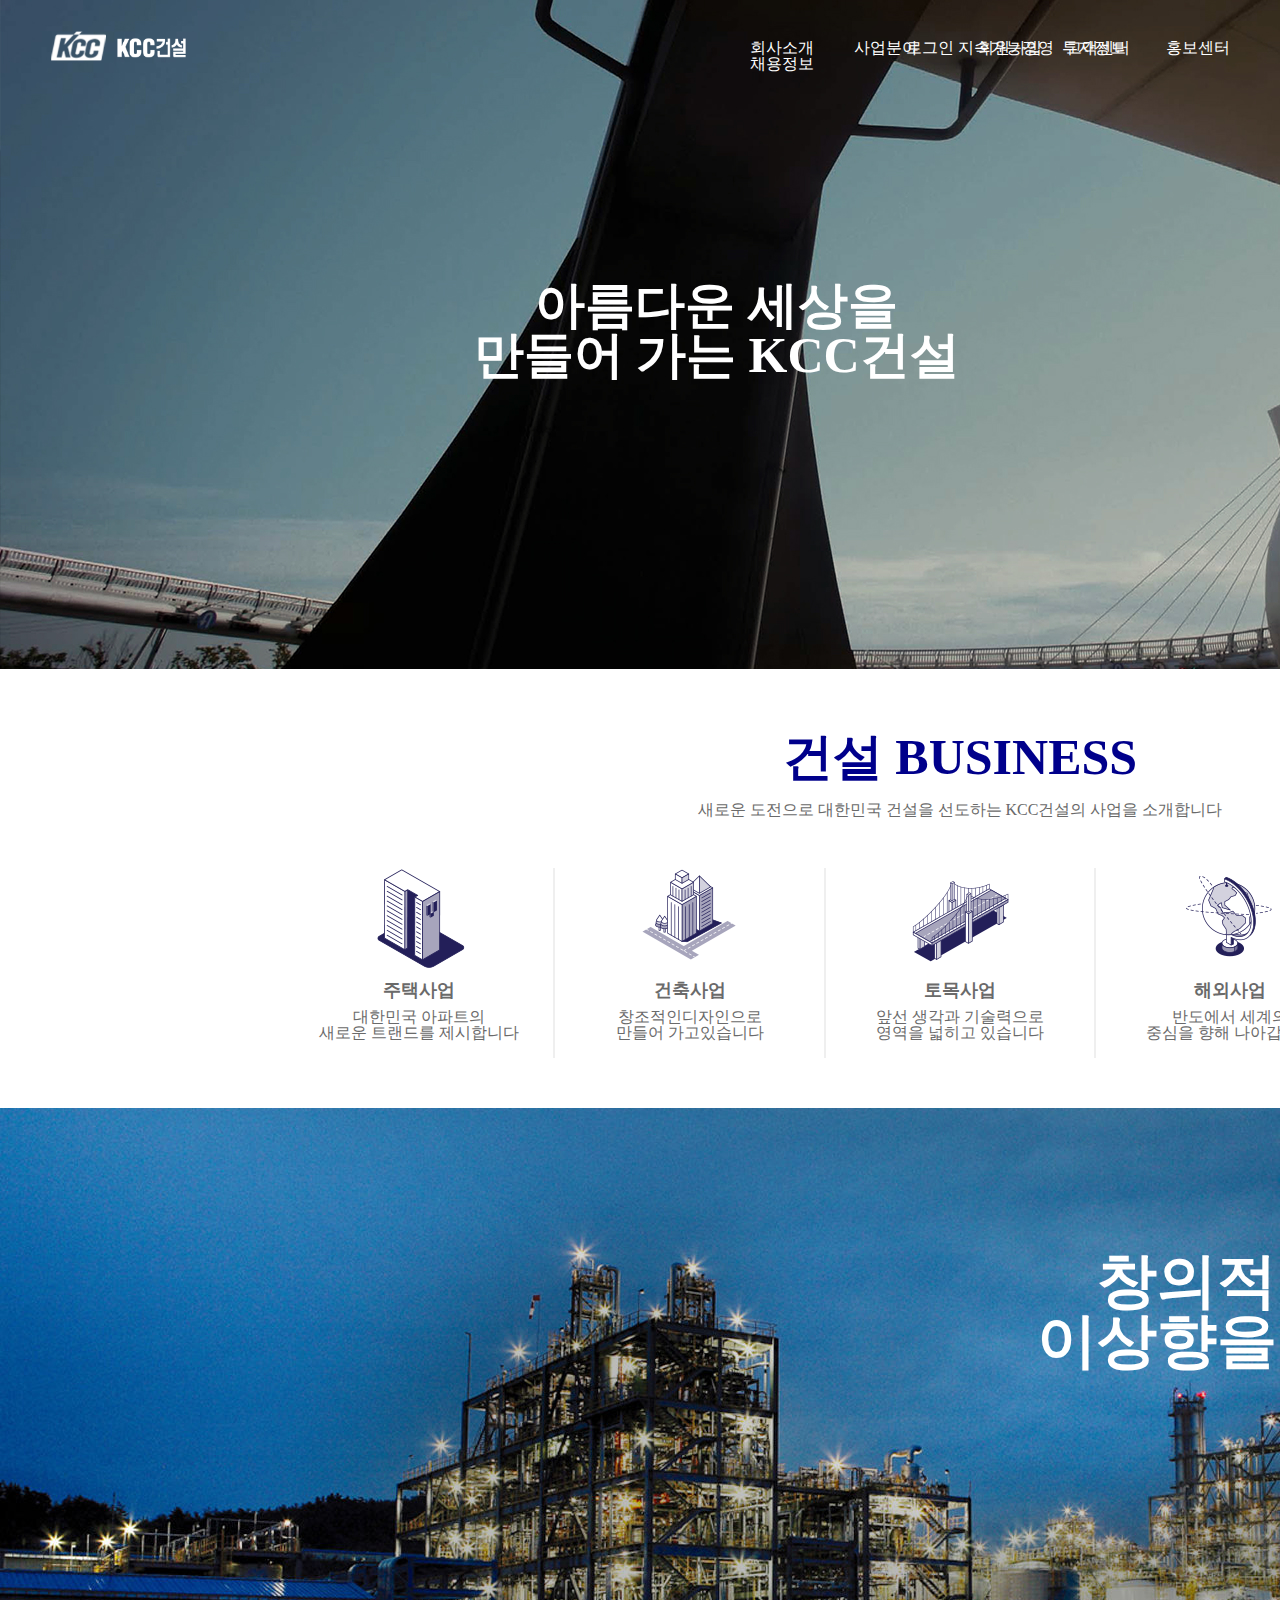
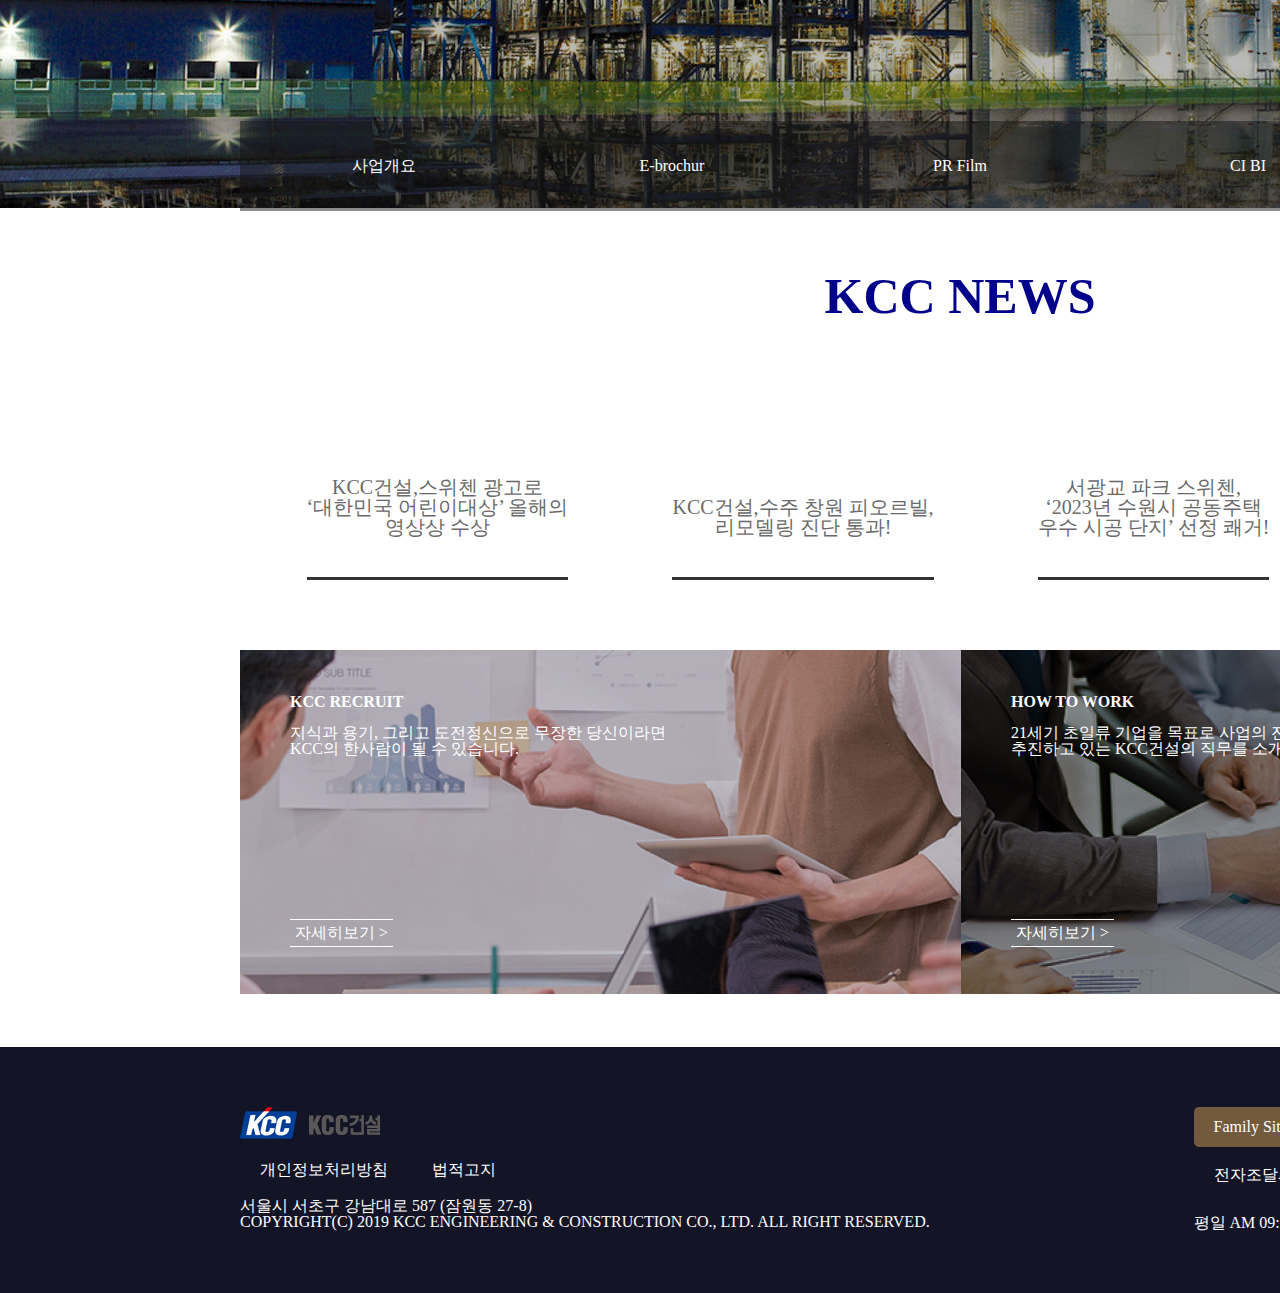
<file: index.html>
<!DOCTYPE html>
<html lang="ko">

<head>
    <meta charset="UTF-8">
    <!-- <meta name="viewport" content="width=device-width, initial-scale=1.0"> -->
    <title>리디자인_KCC건설</title>

    <link href="css/리디자인.css" rel="stylesheet" />

</head>

<body>
    <header>
        <div class="inner">
            <div class="hd_top">
                <h1>
                    <a href="#">
                        <img src="img/kcc건설_리뉴얼_/kcc_logo.png" alt="logo">
                    </a>
                </h1>
            </div><!-- .hd_top end -->

            <nav>
                <ul class="gnb">

                    <li class="depth01">
                        <a href="#">회사소개</a>
                        <ul class="depth02">
                            <li><a href="#">CEO 인사말</a></li>
                            <li><a href="#">연혁 및 수상</a></li>
                            <li><a href="#">관계사소개</a></li>
                            <li><a href="#">찾아오시는길</a></li>
                        </ul><!-- .depth02 end -->
                    </li><!-- .depth01 end -->

                    <li class="depth01">
                        <a href="#">사업분야</a>
                        <ul class="depth02">
                            <li><a href="#">사업개요 및 실적</a></li>
                            <li><a href="#">건축분야</a></li>
                            <li><a href="#">토목분야</a></li>
                            <li><a href="#">주택분야</a></li>
                            <li><a href="#">플랜트분야</a></li>
                        </ul><!-- .depth02 end -->
                    </li><!-- .depth01 end -->

                    <li class="depth01">
                        <a href="#">지속가능경영</a>
                        <ul class="depth02">
                            <li><a href="#">윤리·준법경영</a></li>
                            <li><a href="#">상생경영</a></li>
                            <li><a href="#">품질경영</a></li>
                            <li><a href="#">환경경영</a></li>
                            <li><a href="#">안전보건경영</a></li>
                            <li><a href="#">나눔경영</a></li>
                        </ul><!-- .depth02 end -->
                    </li><!-- .depth01 end -->

                    <li class="depth01">
                        <a href="#">투자정보</a>
                        <ul class="depth02">
                            <li><a href="#">경영정보</a></li>
                            <li><a href="#">배당현황</a></li>
                            <li><a href="#">재무정보</a></li>
                        </ul><!-- .depth02 end -->
                    </li><!-- .depth01 end -->

                    <li class="depth01">
                        <a href="#">홍보센터</a>
                        <ul class="depth02">
                            <li><a href="#">KCC건설 소식지</a></li>
                            <li><a href="#">NEWS</a></li>
                            <li><a href="#">홍보영상</a></li>
                            <li><a href="#">CI / BI</a></li>
                            <li><a href="#">E-브로슈어</a></li>
                        </ul><!-- .depth02 end -->
                    </li><!-- .depth01 end -->

                    <li class="depth01">
                        <a href="#">채용정보</a>
                        <ul class="depth02">
                            <li><a href="#">KCC인재상</a></li>
                            <li><a href="#">인사제도</a></li>
                            <li><a href="#">직무소개</a></li>
                            <li><a href="#">채용공고</a></li>
                            <li><a href="#">채용문의</a></li>
                        </ul><!-- .depth02 end -->
                    </li><!-- .depth01 end -->

                </ul><!-- .gnb end -->
            </nav>
            <ul class="right_menu">
                <li><a href="#">로그인</a></li>
                <li><a href="#">회원가입</a></li>
                <li><a href="#">고객센터</a></li>
                <!--  <li><a href="#"><img src="img/kcc_btn-eng_w.png" alt="eng"></a></li>
                <li><a href="#"><img src="img/btn-menu-kcc_main-m.png" alt="btn"></a></li> -->
            </ul><!-- .rirght menu end -->
        </div>
    </header> <!-- ************** header end ************** -->

    <main id="container">

        <section class="main_visual">
            <img src="img/kcc건설_리뉴얼_/MAIN_VISUAL.jpg" alt="대교">
            <h2>
                아름다운 세상을<br />
                만들어 가는 KCC건설
            </h2>
        </section><!-- .main_visual img -->

        <section class="cont01">
            <div class="title">
                <h3>건설 BUSINESS</h3>
                <p>새로운 도전으로 대한민국 건설을 선도하는 KCC건설의 사업을 소개합니다</p>

                <div class="list">
                    <div>
                        <a href="#">
                            <img src="img/kcc건설_리뉴얼_/biz_icon1.png" alt="아이콘">
                            <ul>
                                <li>주택사업</li>
                                <li>대한민국 아파트의<br />
                                    새로운 트랜드를 제시합니다</li>
                            </ul>
                        </a>
                    </div><!-- .icon1 end -->
                    <div>
                        <a href="#">
                            <img src="img/kcc건설_리뉴얼_/biz_icon2.png" alt="아이콘">
                            <ul>
                                <li>건축사업</li>
                                <li>창조적인디자인으로<br />
                                    만들어 가고있습니다</li>
                            </ul>
                        </a>
                    </div><!-- .icon2 end -->
                    <div>
                        <a href="#">
                            <img src="img/kcc건설_리뉴얼_/biz_icon3.png" alt="아이콘">
                            <ul>
                                <li>토목사업</li>
                                <li>앞선 생각과 기술력으로<br />
                                    영역을 넓히고 있습니다</li>
                            </ul>
                        </a>
                    </div><!-- .icon3 end -->
                    <div>
                        <a href="#">
                            <img src="img/kcc건설_리뉴얼_/biz_icon4.png" alt="아이콘">
                            <ul>
                                <li>해외사업</li>
                                <li>반도에서 세계의<br />
                                    중심을 향해 나아갑니다</li>
                            </ul>
                        </a>
                    </div><!-- .icon4 end -->
                    <div>
                        <a href="#">
                            <img src="img/kcc건설_리뉴얼_/biz_icon5.png" alt="아이콘">
                            <ul>
                                <li>레저사업</li>
                                <li>세련되고 감각적인 <br />
                                    레저문화를 열어갑니다</li>
                            </ul>
                        </a>
                    </div><!-- .icon5 end -->

                </div><!-- .list end -->
            </div><!-- .title end*********************************************************** -->

            <section class="sub_main_visual">
                <img src="img/kcc건설_리뉴얼_/SUB_MAIN_VISUAL (1).png" alt="플랜트">
                <div class="text_wrap">
                    <p>CREATIVE</p>
                    <h2>
                        창의적 시각으로건설<br>
                        이상향을 만들어갑니다
                    </h2>
                </div><!-- .text_wrap -->

                <div class="sub_btn">

                    <div class="item">
                        <div>
                            <a href="#">사업개요</a>
                        </div>
                    </div><!--**** .item end ****-->

                    <div class="item">
                        <div>
                            <a href="#">E-brochur</a>
                        </div>
                    </div><!--**** .item end ****-->

                    <div class="item">
                        <div>
                            <a href="#">PR Film</a>
                        </div>
                    </div><!--**** .item end ****-->

                    <div class="item">
                        <div>
                            <a href="#">CI BI</a>
                        </div>
                    </div><!--**** .item end ****-->

                    <div class="item">
                        <div>
                            <a href="#">오시는 길</a>
                        </div>
                    </div><!--**** .item end ****-->

                </div><!-- .sub_btn end -->

            </section><!-- .sub_main_visual end ********************************************* -->

            <section class="cont02">
                <div class="title">
                    <h3>KCC NEWS</h3>
                </div> <!-- .title end -->

                <div class="item">
                    <p>
                        <a href="#">
                            KCC건설,스위첸 광고로<br>
                            ‘대한민국 어린이대상’ 올해의<br>
                            영상상 수상
                        </a>
                    </p>
                </div><!-- .item01 end -->

                <div class="item">
                    <p>
                        <a href="#">
                            KCC건설,수주 창원 피오르빌,<br>
                            리모델링 진단 통과!
                        </a>
                    </p>
                </div><!-- .item01 end -->
                <div class="item">
                    <p>
                        <a href="#">
                            서광교 파크 스위첸,<br>
                            ‘2023년 수원시 공동주택<br>
                            우수 시공 단지’ 선정 쾌거!
                        </a>
                    </p>
                </div><!-- .item01 end -->
                <div class="item">
                    <p>
                        <a href="#">
                            KCC건설,신기술 공법으로<br>
                            쌓아 올린 반월 신산업단지,<br>
                            상온저온 모두 보관가능! <br>
                            (현장소장 미니 인터뷰)
                        </a>
                    </p>
                </div><!-- .item01 end -->


            </section> <!-- .cont02 end***************************************************** -->

            <section class="cont03">

                <div class="RECRUIT">
                    <div class="left_cont">
                        <a href="#">
                            <img src="img/kcc건설_리뉴얼_/image 6.png" alt="리크루트">
                            <!-- 아니면 백그라운드로 이미지 넣기 -->
                            <div>
                                <strong>KCC RECRUIT</strong>
                                <p>지식과 용기, 그리고 도전정신으로 무장한 당신이라면 <br>
                                    KCC의 한사람이 될 수 있습니다.
                                </p>

                            </div>
                            <span>자세히보기 > </span>
                        </a>
                    </div><!-- .left cont end**** -->

                    <div class="right_cont">
                        <a href="#">
                            <img src="img/kcc건설_리뉴얼_/image 7.png" alt="직무소개">
                            <div>
                                <strong>HOW TO WORK</strong>
                                <p>21세기 초일류 기업을 목표로 사업의 전문화를<br>
                                    추진하고 있는 KCC건설의 직무를 소개합니다.
                                </p>

                            </div>

                            <span>자세히보기 ></span>

                        </a>
                    </div><!-- .right_cont**** -->
                </div><!-- .RECRUIT end -->

            </section><!-- .cont03 end ********************************-->





        </section>



    </main><!-- end************************************************************* -->


    <footer>
        <div>
            <section>
                <div class="logo">
                    <img src="img/kcc건설_리뉴얼_/logo.png" alt="푸터로고">
                </div>
                <ul>
                    <li>개인정보처리방침</li>
                    <li>법적고지</li>
                </ul>
                <!-- <p>개인정보처리방침 법적고지</p> -->
                <p>서울시 서초구 강남대로 587 (잠원동 27-8)</p>
                <p>COPYRIGHT(C) 2019 KCC ENGINEERING & CONSTRUCTION CO., LTD. ALL RIGHT RESERVED.</p>
            </section>

            <section>
                <div class="footer_box">Family Site</div>

                <ul>
                    <li>전자조달시스템</li>
                    <li>E-브로슈어</li>
                    <li>사이버신문고</li>

                </ul>

                <span>평일 AM 09:00 ~ PM 05:00</span>
                <strong>대표전화 : 02-513-5500</strong>


            </section>
        </div>
    </footer>

</body>

</html>
</file>
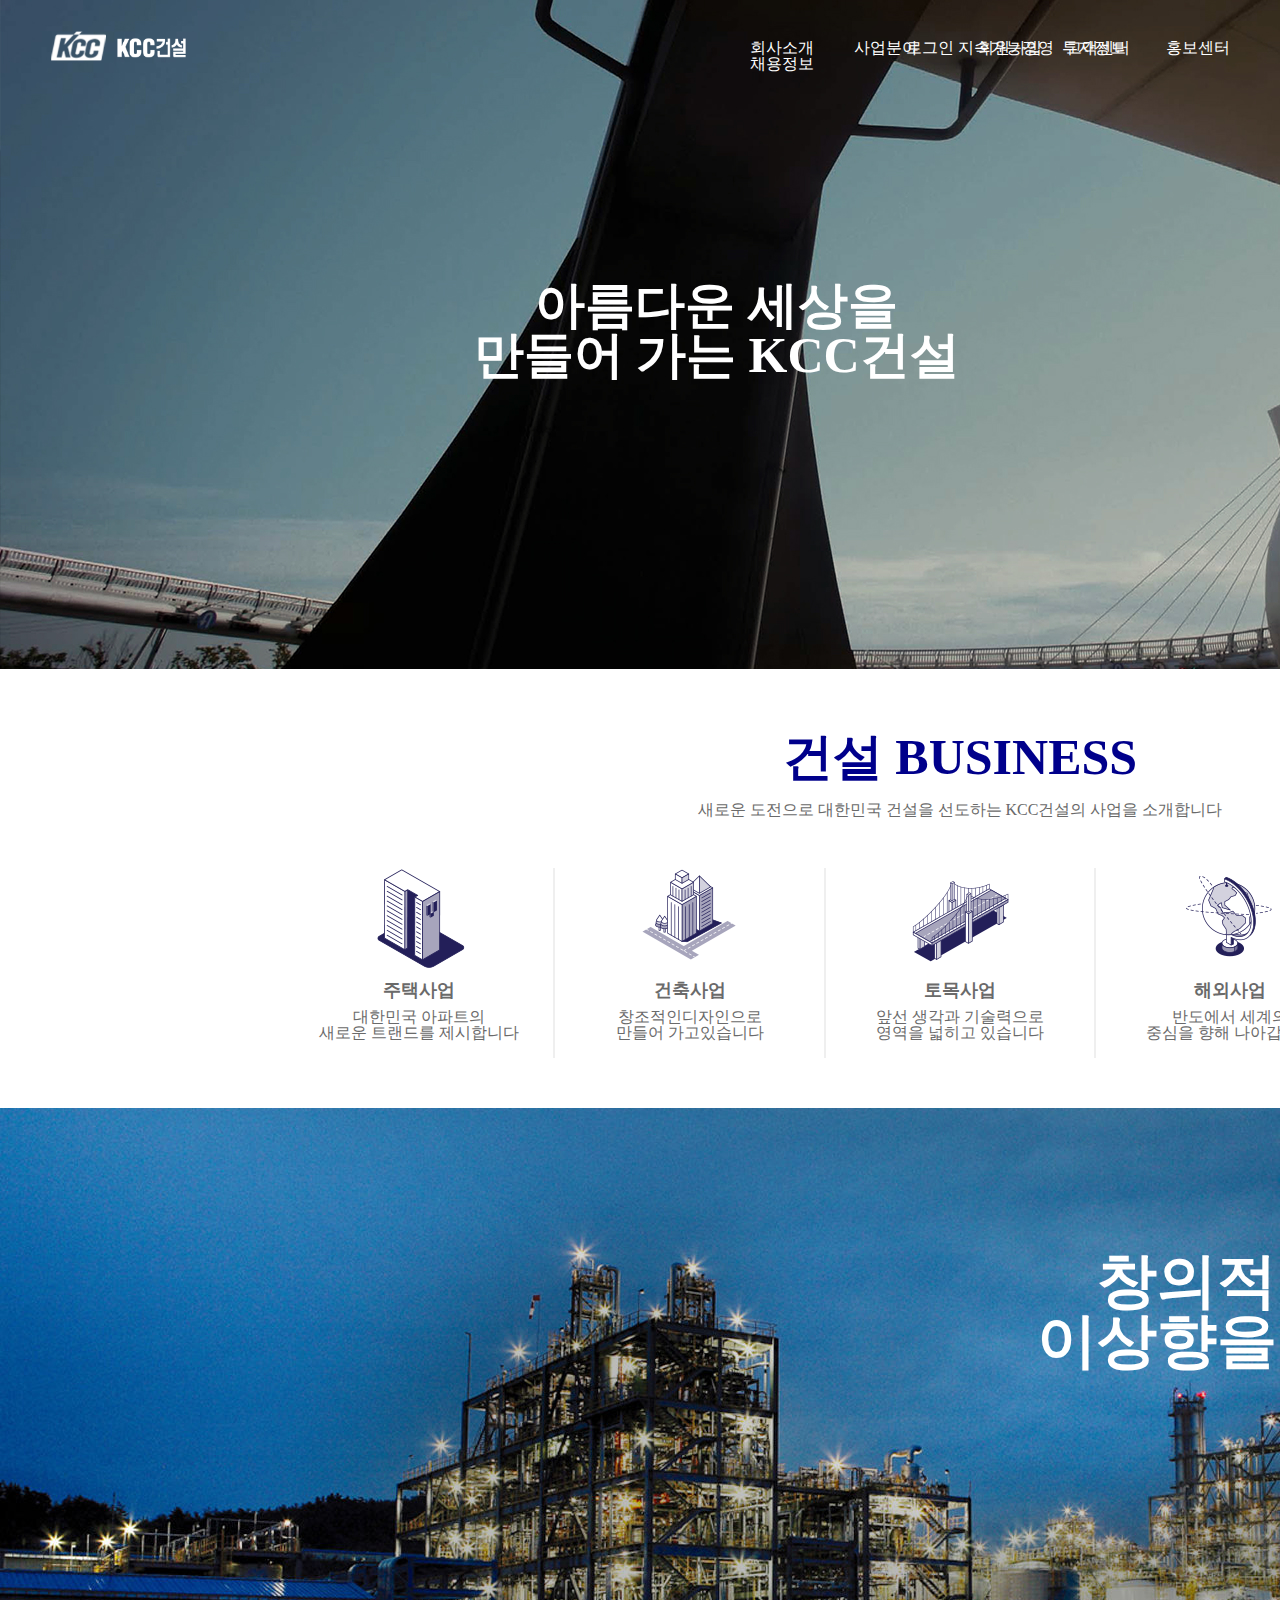
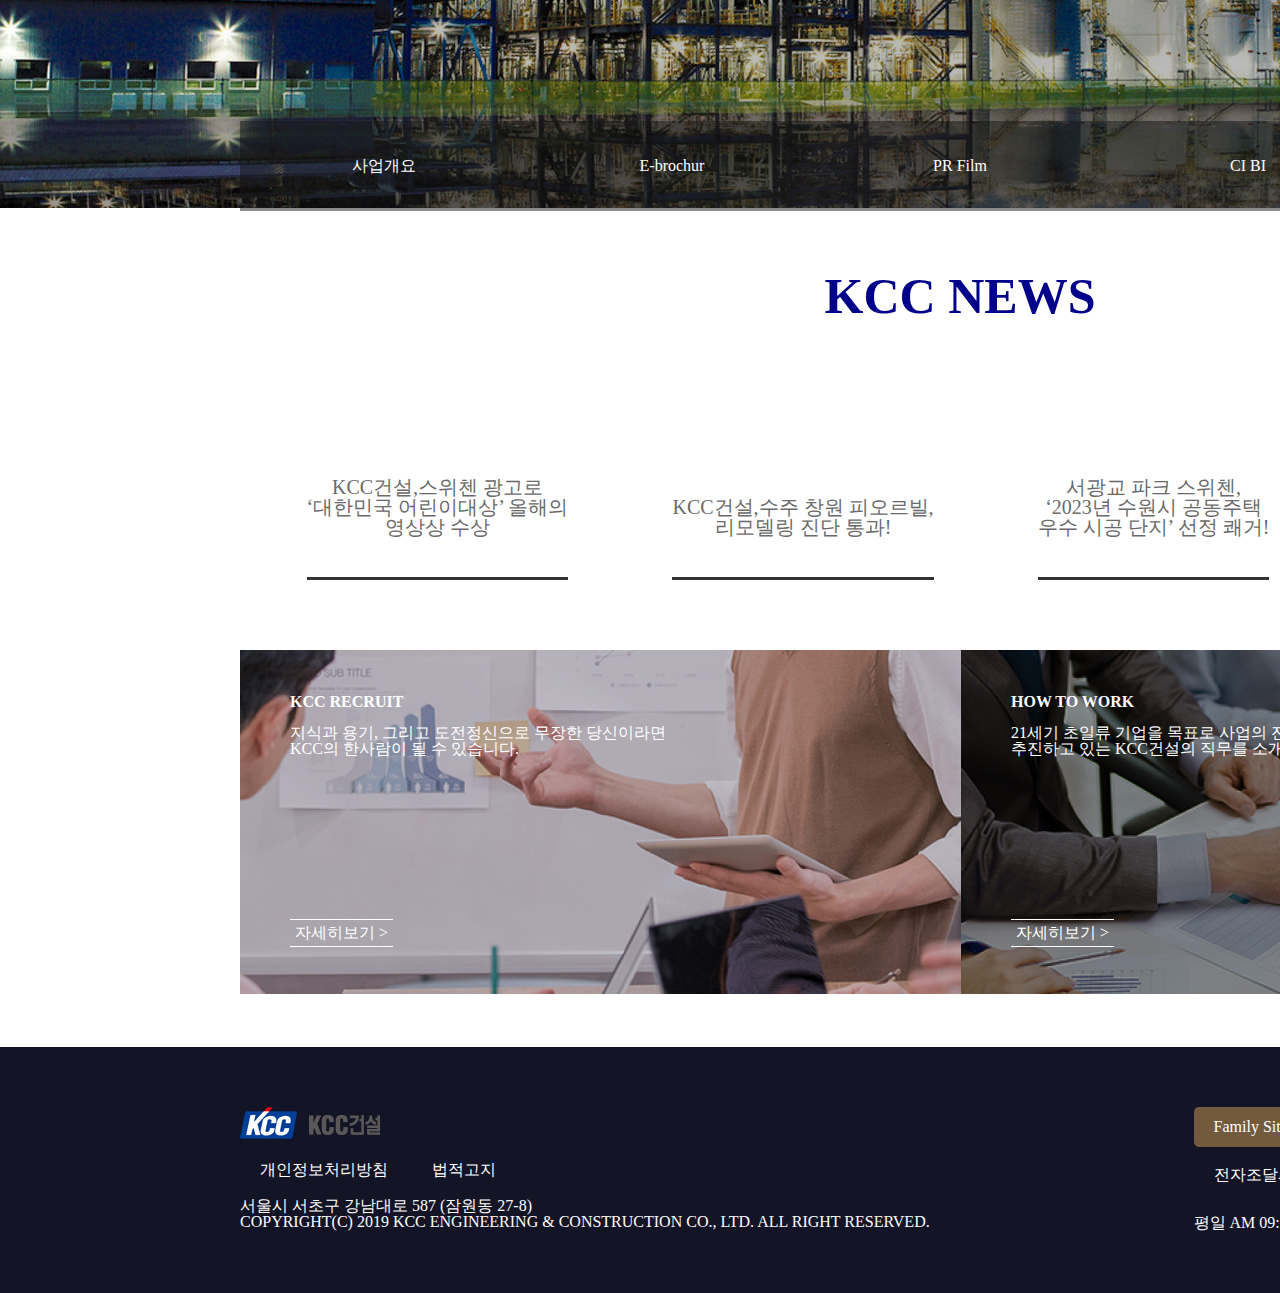
<file: ★리디자인_KCC건설.html>
<!DOCTYPE html>
<html lang="ko">

<head>
    <meta charset="UTF-8">
    <meta name="viewport" content="width=device-width, initial-scale=1.0">
    <title>리디자인_KCC건설</title>

    <link href="css/리디자인.css" rel="stylesheet" />

</head>

<body>
    <header>
        <div class="inner">
            <div class="hd_top">
                <h1>
                    <a href="#">
                        <img src="img/kcc건설_리뉴얼_/kcc_logo.png" alt="logo">
                    </a>
                </h1>
            </div><!-- .hd_top end -->

            <nav>
                <ul class="gnb">

                    <li class="depth01">
                        <a href="#">회사소개</a>
                        <ul class="depth02">
                            <li><a href="#">CEO 인사말</a></li>
                            <li><a href="#">연혁 및 수상</a></li>
                            <li><a href="#">관계사소개</a></li>
                            <li><a href="#">찾아오시는길</a></li>
                        </ul><!-- .depth02 end -->
                    </li><!-- .depth01 end -->

                    <li class="depth01">
                        <a href="#">사업분야</a>
                        <ul class="depth02">
                            <li><a href="#">사업개요 및 실적</a></li>
                            <li><a href="#">건축분야</a></li>
                            <li><a href="#">토목분야</a></li>
                            <li><a href="#">주택분야</a></li>
                            <li><a href="#">플랜트분야</a></li>
                        </ul><!-- .depth02 end -->
                    </li><!-- .depth01 end -->

                    <li class="depth01">
                        <a href="#">지속가능경영</a>
                        <ul class="depth02">
                            <li><a href="#">윤리·준법경영</a></li>
                            <li><a href="#">상생경영</a></li>
                            <li><a href="#">품질경영</a></li>
                            <li><a href="#">환경경영</a></li>
                            <li><a href="#">안전보건경영</a></li>
                            <li><a href="#">나눔경영</a></li>
                        </ul><!-- .depth02 end -->
                    </li><!-- .depth01 end -->

                    <li class="depth01">
                        <a href="#">투자정보</a>
                        <ul class="depth02">
                            <li><a href="#">경영정보</a></li>
                            <li><a href="#">배당현황</a></li>
                            <li><a href="#">재무정보</a></li>
                        </ul><!-- .depth02 end -->
                    </li><!-- .depth01 end -->

                    <li class="depth01">
                        <a href="#">홍보센터</a>
                        <ul class="depth02">
                            <li><a href="#">KCC건설 소식지</a></li>
                            <li><a href="#">NEWS</a></li>
                            <li><a href="#">홍보영상</a></li>
                            <li><a href="#">CI / BI</a></li>
                            <li><a href="#">E-브로슈어</a></li>
                        </ul><!-- .depth02 end -->
                    </li><!-- .depth01 end -->

                    <li class="depth01">
                        <a href="#">채용정보</a>
                        <ul class="depth02">
                            <li><a href="#">KCC인재상</a></li>
                            <li><a href="#">인사제도</a></li>
                            <li><a href="#">직무소개</a></li>
                            <li><a href="#">채용공고</a></li>
                            <li><a href="#">채용문의</a></li>
                        </ul><!-- .depth02 end -->
                    </li><!-- .depth01 end -->

                </ul><!-- .gnb end -->
            </nav>
            <ul class="right_menu">
                <li><a href="#">로그인</a></li>
                <li><a href="#">회원가입</a></li>
                <li><a href="#">고객센터</a></li>
                <!--  <li><a href="#"><img src="img/kcc_btn-eng_w.png" alt="eng"></a></li>
                <li><a href="#"><img src="img/btn-menu-kcc_main-m.png" alt="btn"></a></li> -->
            </ul><!-- .rirght menu end -->
        </div>
    </header> <!-- ************** header end ************** -->

    <main id="container">

        <section class="main_visual">
            <img src="img/kcc건설_리뉴얼_/MAIN_VISUAL.jpg" alt="대교">
            <h2>
                아름다운 세상을<br />
                만들어 가는 KCC건설
            </h2>
        </section><!-- .main_visual img -->

        <section class="cont01">
            <div class="title">
                <h3>건설 BUSINESS</h3>
                <p>새로운 도전으로 대한민국 건설을 선도하는 KCC건설의 사업을 소개합니다</p>

                <div class="list">
                    <div>
                        <a href="#">
                            <img src="img/kcc건설_리뉴얼_/biz_icon1.png" alt="아이콘">
                            <ul>
                                <li>주택사업</li>
                                <li>대한민국 아파트의<br />
                                    새로운 트랜드를 제시합니다</li>
                            </ul>
                        </a>
                    </div><!-- .icon1 end -->
                    <div>
                        <a href="#">
                            <img src="img/kcc건설_리뉴얼_/biz_icon2.png" alt="아이콘">
                            <ul>
                                <li>건축사업</li>
                                <li>창조적인디자인으로<br />
                                    만들어 가고있습니다</li>
                            </ul>
                        </a>
                    </div><!-- .icon2 end -->
                    <div>
                        <a href="#">
                            <img src="img/kcc건설_리뉴얼_/biz_icon3.png" alt="아이콘">
                            <ul>
                                <li>토목사업</li>
                                <li>앞선 생각과 기술력으로<br />
                                    영역을 넓히고 있습니다</li>
                            </ul>
                        </a>
                    </div><!-- .icon3 end -->
                    <div>
                        <a href="#">
                            <img src="img/kcc건설_리뉴얼_/biz_icon4.png" alt="아이콘">
                            <ul>
                                <li>해외사업</li>
                                <li>반도에서 세계의<br />
                                    중심을 향해 나아갑니다</li>
                            </ul>
                        </a>
                    </div><!-- .icon4 end -->
                    <div>
                        <a href="#">
                            <img src="img/kcc건설_리뉴얼_/biz_icon5.png" alt="아이콘">
                            <ul>
                                <li>레저사업</li>
                                <li>세련되고 감각적인 <br />
                                    레저문화를 열어갑니다</li>
                            </ul>
                        </a>
                    </div><!-- .icon5 end -->

                </div><!-- .list end -->
            </div><!-- .title end*********************************************************** -->

            <section class="sub_main_visual">
                <img src="img/kcc건설_리뉴얼_/SUB_MAIN_VISUAL (1).png" alt="플랜트">
                <div class="text_wrap">
                    <p>CREATIVE</p>
                    <h2>
                        창의적 시각으로건설<br>
                        이상향을 만들어갑니다
                    </h2>
                </div><!-- .text_wrap -->

                <div class="sub_btn">

                    <div class="item">
                        <div>
                            <a href="#">사업개요</a>
                        </div>
                    </div><!--**** .item end ****-->

                    <div class="item">
                        <div>
                            <a href="#">E-brochur</a>
                        </div>
                    </div><!--**** .item end ****-->

                    <div class="item">
                        <div>
                            <a href="#">PR Film</a>
                        </div>
                    </div><!--**** .item end ****-->

                    <div class="item">
                        <div>
                            <a href="#">CI BI</a>
                        </div>
                    </div><!--**** .item end ****-->

                    <div class="item">
                        <div>
                            <a href="#">오시는 길</a>
                        </div>
                    </div><!--**** .item end ****-->

                </div><!-- .sub_btn end -->

            </section><!-- .sub_main_visual end ********************************************* -->

            <section class="cont02">
                <div class="title">
                    <h3>KCC NEWS</h3>
                </div> <!-- .title end -->

                <div class="item">
                    <p>
                        <a href="#">
                            KCC건설,스위첸 광고로<br>
                            ‘대한민국 어린이대상’ 올해의<br>
                            영상상 수상
                        </a>
                    </p>
                </div><!-- .item01 end -->

                <div class="item">
                    <p>
                        <a href="#">
                            KCC건설,수주 창원 피오르빌,<br>
                            리모델링 진단 통과!
                        </a>
                    </p>
                </div><!-- .item01 end -->
                <div class="item">
                    <p>
                        <a href="#">
                            서광교 파크 스위첸,<br>
                            ‘2023년 수원시 공동주택<br>
                            우수 시공 단지’ 선정 쾌거!
                        </a>
                    </p>
                </div><!-- .item01 end -->
                <div class="item">
                    <p>
                        <a href="#">
                            KCC건설,신기술 공법으로<br>
                            쌓아 올린 반월 신산업단지,<br>
                            상온저온 모두 보관가능! <br>
                            (현장소장 미니 인터뷰)
                        </a>
                    </p>
                </div><!-- .item01 end -->


            </section> <!-- .cont02 end***************************************************** -->

            <section class="cont03">

                <div class="RECRUIT">
                    <div class="left_cont">
                        <a href="#">
                            <img src="img/kcc건설_리뉴얼_/image 6.png" alt="리크루트">
                            <!-- 아니면 백그라운드로 이미지 넣기 -->
                            <div>
                                <strong>KCC RECRUIT</strong>
                                <p>지식과 용기, 그리고 도전정신으로 무장한 당신이라면 <br>
                                    KCC의 한사람이 될 수 있습니다.
                                </p>

                            </div>
                            <span>자세히보기 > </span>
                        </a>
                    </div><!-- .left cont end**** -->

                    <div class="right_cont">
                        <a href="#">
                            <img src="img/kcc건설_리뉴얼_/image 7.png" alt="직무소개">
                            <div>
                                <strong>HOW TO WORK</strong>
                                <p>21세기 초일류 기업을 목표로 사업의 전문화를<br>
                                    추진하고 있는 KCC건설의 직무를 소개합니다.
                                </p>

                            </div>

                            <span>자세히보기 ></span>

                        </a>
                    </div><!-- .right_cont**** -->
                </div><!-- .RECRUIT end -->

            </section><!-- .cont03 end ********************************-->





        </section>



    </main><!-- end************************************************************* -->


    <footer>
        <div>
            <section>
                <div class="logo">
                    <img src="img/kcc건설_리뉴얼_/logo.png" alt="푸터로고">
                </div>
                <ul>
                    <li>개인정보처리방침</li>
                    <li>법적고지</li>
                </ul>
                <!-- <p>개인정보처리방침 법적고지</p> -->
                <p>서울시 서초구 강남대로 587 (잠원동 27-8)</p>
                <p>COPYRIGHT(C) 2019 KCC ENGINEERING & CONSTRUCTION CO., LTD. ALL RIGHT RESERVED.</p>
            </section>

            <section>
                <div class="footer_box">Family Site</div>

                <ul>
                    <li>전자조달시스템</li>
                    <li>E-브로슈어</li>
                    <li>사이버신문고</li>

                </ul>

                <span>평일 AM 09:00 ~ PM 05:00</span>
                <strong>대표전화 : 02-513-5500</strong>


            </section>
        </div>
    </footer>

</body>

</html>
</file>
<file: css/리디자인.css>
@charset "utf-8";

* {
    margin: 0;
    padding: 0;
}

li {
    list-style: none;
}

a {
    text-decoration: none;
    color: inherit;
}

body {
    line-height: 1;
    color: #6a6a6a;
    min-width: 1920px;
    width: 100%;
}

/* 

header .inner .right_menu li{
    display: inline-block;
    position: absolute;
    top: 0;
    right: 0;
  
}

/*---------------*/


header {
    width: 100%;
    position: absolute;
    top: 0;
    left: 0;
}

header .inner .hd_top {
    position: absolute;
    top: 20px;
    left: 50px;
}

header .inner .hd_top img {
    width: 140px;
    height: 32px;
    object-fit: cover;
    line-height: 32px;
    margin-top: 10px;
}

header .inner nav {
    position: absolute;
    top: 40px;
    left: 750px;

    color: white;
}


header .inner nav .gnb li {
    display: inline-block;
    width: 100px;
}

header .inner nav .gnb li ul {
    display: none;
}


header .inner .right_menu {
    position: absolute;
    top: 40px;
    right: 150px;
    color: white;
}

header .inner .right_menu li {
    display: inline-block;
    margin-left: 20px;

}

/* 
header .inner .right_menu li img{
    width: 30px;
    height: 25px;
    object-fit: cover;
} */

#container .main_visual {
    width: 100%;
}

#container .main_visual img {
    width: 100%;
}

#container .main_visual h2 {
    position: absolute;
    top: 280px;
    left: 37%;
    text-align: center;
    font-size: 50px;
    color: white;
}


#container .cont01 .title h3 {
    text-align: center;
    margin-top: 60px;
    margin-bottom: 20px;
    font-size: 50px;
    font-weight: bold;
    color: darkblue;
}

#container .cont01 .title p {
    text-align: center;
}

#container .cont01 .title .list {
    display: flex;
    width: 1350px;
    margin: 50px auto;
    transition: 1s;
}

#container .cont01 .title .list div {
    width: 270px;
    height: 190px;
    text-align: center;
    border-right: 2px solid #1111;
}

#container .cont01 .title .list div:last-child {
    width: 270px;
    height: 190px;
    text-align: center;
    border: none;
}

#container .cont01 .title .list div a ul li:first-child {
    font-size: 18px;
    font-weight: bold;

    margin: 10px 0;
}

#container .cont01 .title .list div:hover {
    transform: translateY(-50px);

    box-shadow: 10px 10px 20px rgba(165, 162, 165, 0.519);
    /* transition: 1s; */

}


#container .sub_main_visual {
    width: 100%;
    position: relative;
    transition: 1s;
}

#container .sub_main_visual img {
    width: 100%;
    height: 100%;
    object-fit: cover;
}

#container .sub_main_visual a:hover {}

#container .sub_main_visual .text_wrap {
    position: absolute;
    top: 15%;
    right: 30%;
    transform: translate(50%);
    text-align: right;
    color: white;
}

#container .sub_main_visual div p {
    font-size: 18px;
    margin-bottom: 20px;
}

#container .sub_main_visual h2 {
    font-size: 60px;
}

/* #container .sub_main_visual .sub_btn{
    position: relative;
} */

#container .sub_main_visual .sub_btn {
    position: absolute;
    bottom: 0;
    left: 0;
    display: flex;
    margin-left: 240px;
}

#container .sub_main_visual .sub_btn .item {
    width: 288px;
    height: 90px;
    display: inline-block;
    background-color: rgba(21, 21, 21, 0.496);
    text-align: center;
    color: white;
}

#container .sub_main_visual .sub_btn .item:hover {
    background-color: #002E7B;
    color: white;
}

#container .sub_main_visual .sub_btn .item a {
    height: 90px;
    /* text-align: center; */
    line-height: 90px;
    /*  margin: 0 auto; */

}

#container .cont02 {
    text-align: center;
}

#container .cont02 .title h3 {
    text-align: center;
    margin-top: 60px;
    margin-bottom: 20px;
    font-size: 50px;
    font-weight: bold;
    color: darkblue;
    margin-bottom: 76px;
}

#container .cont02 .item {
    display: inline-block;
    text-align: center;
    margin: 20px 50px;
    border-bottom: 3px solid #333;
    padding: 40px 0;
    font-size: 20px;
    transition: 1s;

}

#container .cont02 .item:hover {
    transform: translateY(-50px);
    box-shadow: 5px 10px 20px rgba(165, 162, 165, 0.519);

}

#container .cont03 {
    width: 1440px;
    margin: 0 auto;
    object-fit: cover;
    padding: 50px;

}

#container .cont03 .RECRUIT {
    display: flex;
    position: relative;

}

#container .cont03 strong {
    margin-bottom: 15px;
    display: block;
}

/* 리쿠르트  */

#container .cont03 .RECRUIT .left_cont img {
    width: 721px;
    height: 344px;
    object-fit: cover;
}



#container .cont03 .RECRUIT .left_cont {
    text-align: left;
    display: inline-block;
    /*  margin: 60px 240px; */
    position: relative;

}


#container .cont03 .RECRUIT>p {
    margin-top: 15px;
}

#container .cont03 .RECRUIT .left_cont div {
    position: absolute;
    top: 44px;
    left: 50px;
    color: white;
}

#container .cont03 .RECRUIT .left_cont span {
    position: absolute;
    bottom: 50px;
    left: 50px;
    color: white;
    padding: 5px;
    border-top: 1px solid #fff;
    border-bottom: 1px solid #fff;
}




#container .cont03 .RECRUIT .right_cont {
    display: inline-block;
    position: relative;
    overflow: hidden;

}

#container .cont03 .RECRUIT .right_cont div {
    width: 720px;
    position: absolute;
    top: 44px;
    left: 50px;
    color: white;
}

#container .cont03 .RECRUIT .right_cont span {
    position: absolute;
    bottom: 50px;
    left: 50px;
    /*  width: 100%; */
    padding: 5px;
    border-top: 1px solid #fff;
    border-bottom: 1px solid #fff;
    color: #fff;
    /* margin-left: 50px; */
    /* transform: translate(0,-50%); */
}

#container .cont03 .RECRUIT {
    margin: 0 auto;
    overflow: hidden;
}

#container .cont03 .RECRUIT img {
    transition: all 0.2s linear;

}

#container .cont03 .RECRUIT img:hover {
    transform: scale(1.4);
}

/********************* 푸터시작**********************/

footer {
    width: 100%;
    background-color: rgb(20, 20, 39);
    padding: 60px 0px;
}

footer>div {
    display: flex;
    justify-content: space-between;
    width: 1440px;
    margin: 0 auto;
    color: white;
}

footer ul li {
    display: inline-block;

}

footer section .footer_box {
    background-color: #745A3C;
    width: 300px;
    height: 40px;
    line-height: 40px;
    padding: 0 20px;
    border-radius: 5px;
}

footer section ul li {
    padding: 20px;
    text-align: right;
    justify-content: space-betweens;
}

footer section span{

}

footer section strong{
    font-size: 30px;
}
</file>
